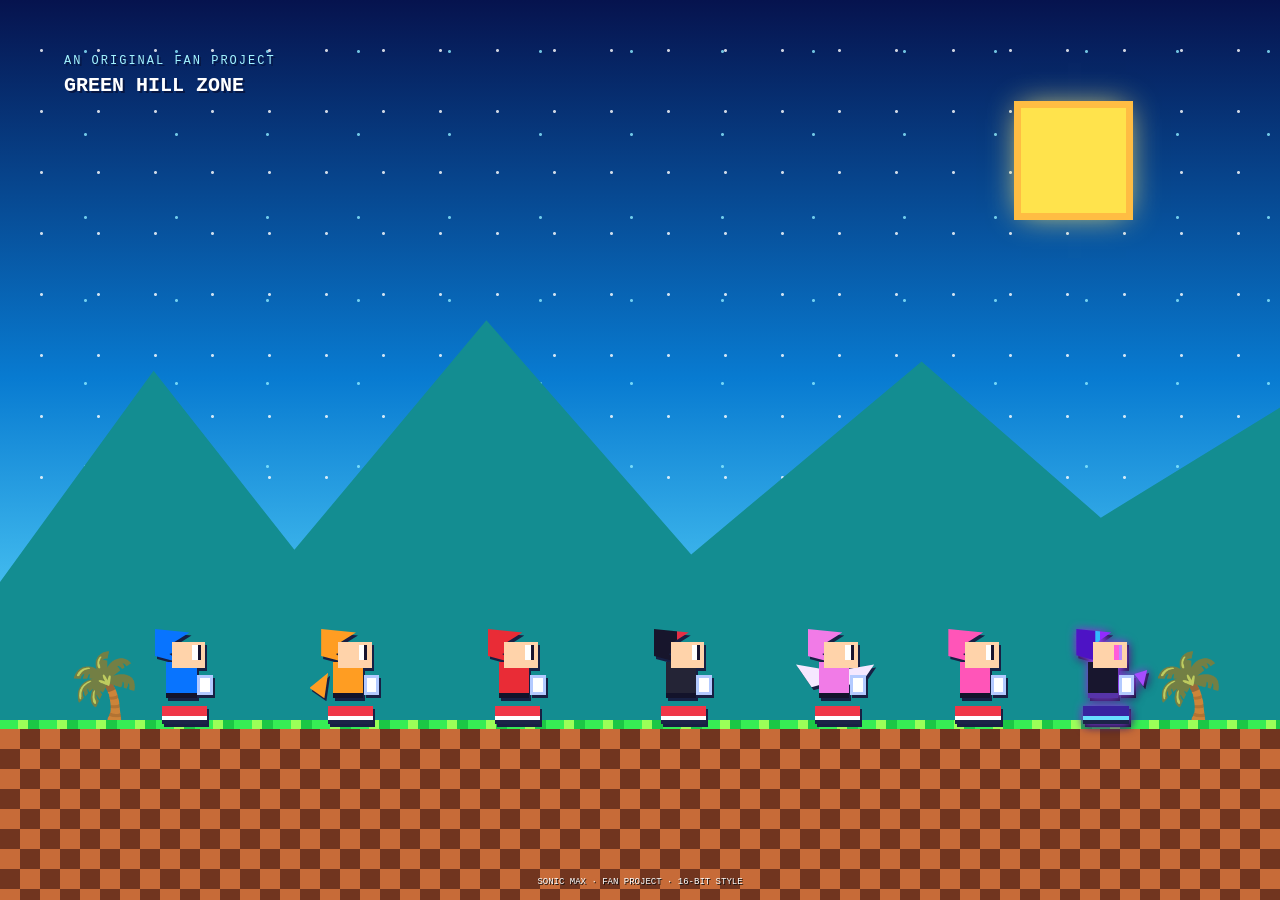
<file: index.html>
<!DOCTYPE html>
<html lang="es">
<head>
  <meta charset="UTF-8">
  <meta name="viewport" content="width=device-width, initial-scale=1">
  <meta name="theme-color" content="#09051f">
  <meta name="description" content="Sonic Max: aventura web 2D de estilo retro de 16 bits.">
  <title>SONIC MAX — 16-Bit Adventure</title>
  <link rel="stylesheet" href="style.css">
</head>

<body>
  <main id="intro" aria-label="Introducción de Sonic Max">

    <div class="stars" aria-hidden="true"></div>
    <div class="sun" aria-hidden="true"></div>

    <div class="scene-title">
      <span>AN ORIGINAL FAN PROJECT</span>
      <strong>GREEN HILL ZONE</strong>
    </div>

    <div class="mountains" aria-hidden="true"></div>

    <div class="palm palm-one" aria-hidden="true">🌴</div>
    <div class="palm palm-two" aria-hidden="true">🌴</div>

    <div class="ground" aria-hidden="true">
      <div class="ground-grass"></div>
      <div class="ground-pattern"></div>
    </div>

    <!-- PERSONAJES -->

    <div class="character sonic" id="sonic"
         aria-label="Sonic">
      <div class="quills"></div>
      <div class="face"><div class="eye"></div></div>
      <div class="body"></div>
      <div class="glove"></div>
      <div class="shoe"></div>
    </div>

    <div class="character tails" id="tails"
         aria-label="Tails">
      <div class="tails-tails"></div>
      <div class="quills"></div>
      <div class="face"><div class="eye"></div></div>
      <div class="body"></div>
      <div class="glove"></div>
      <div class="shoe"></div>
    </div>

    <div class="character knuckles" id="knuckles"
         aria-label="Knuckles">
      <div class="quills"></div>
      <div class="face"><div class="eye"></div></div>
      <div class="body"></div>
      <div class="glove"></div>
      <div class="shoe"></div>
    </div>

    <div class="character shadow" id="shadow"
         aria-label="Shadow">
      <div class="quills"></div>
      <div class="face"><div class="eye"></div></div>
      <div class="body"></div>
      <div class="glove"></div>
      <div class="shoe"></div>
    </div>

    <div class="character rouge" id="rouge"
         aria-label="Rouge">
      <div class="wings"></div>
      <div class="quills"></div>
      <div class="face"><div class="eye"></div></div>
      <div class="body"></div>
      <div class="glove"></div>
      <div class="shoe"></div>
    </div>

    <div class="character amy" id="amy"
         aria-label="Amy">
      <div class="quills"></div>
      <div class="face"><div class="eye"></div></div>
      <div class="body"></div>
      <div class="glove"></div>
      <div class="shoe"></div>
    </div>

    <div class="character sach" id="sach"
         aria-label="Sach">
      <div class="quills"></div>
      <div class="face"><div class="eye"></div></div>
      <div class="body"></div>
      <div class="glove"></div>
      <div class="shoe"></div>
      <div class="energy"></div>
    </div>

    <!-- PANTALLA DEL TÍTULO -->

    <section class="title-screen" id="titleScreen">
      <div class="logo-emblem">✦</div>
      <p class="edition">THE NEXT 16-BIT ADVENTURE</p>

      <h1>SONIC <span>MAX</span></h1>

      <p class="subtitle">
        SIETE PERSONAJES · UNA NUEVA AVENTURA
      </p>

      <button id="continueButton" type="button">
        ▶ PULSA PARA CONTINUAR
      </button>

      <p class="press-note">
        UNA AVENTURA DE SHADOWMAX
      </p>
    </section>

    <p class="copyright">
      SONIC MAX · FAN PROJECT · 16-BIT STYLE
    </p>

  </main>

  <script src="script.js"></script>
</body>
</html>
</file>
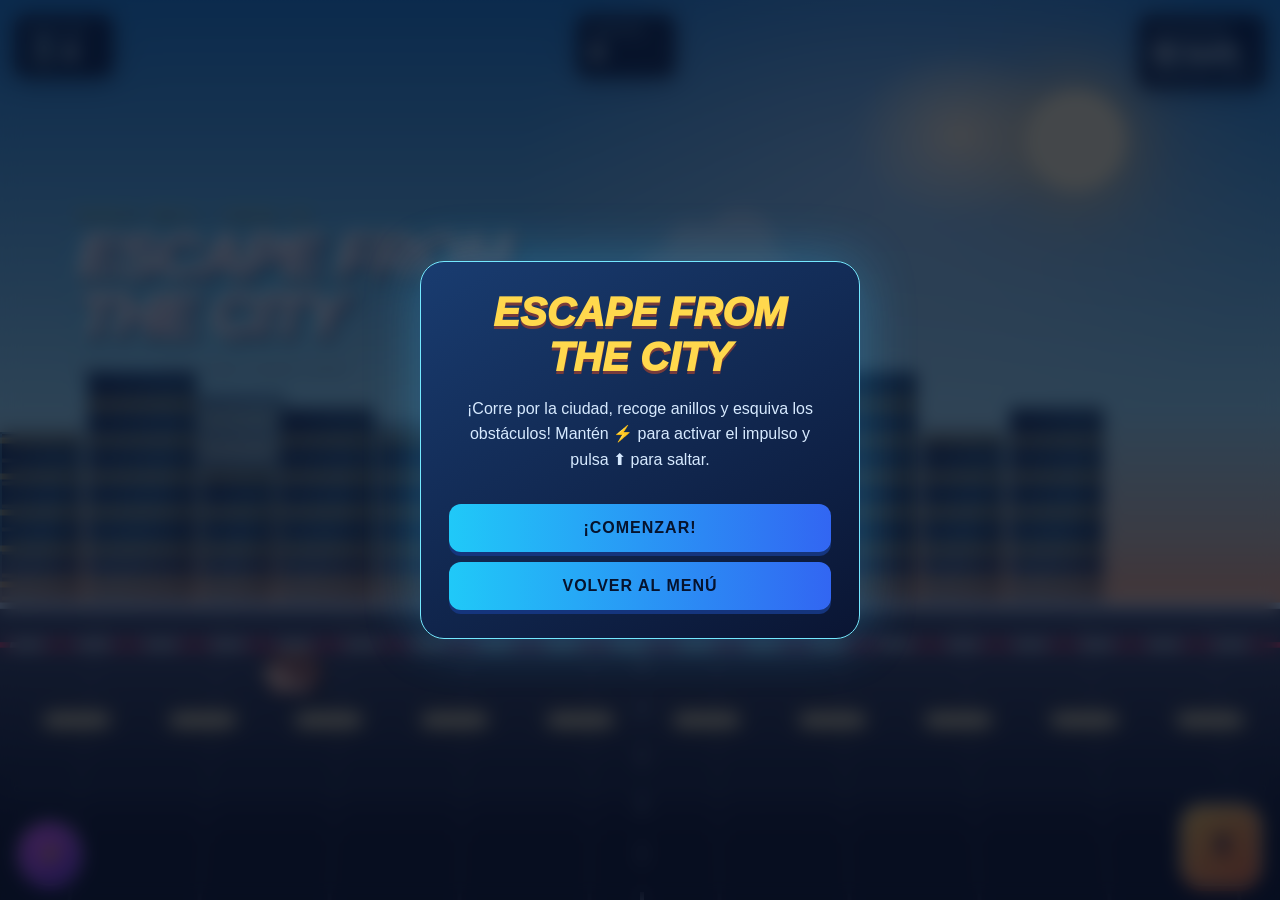
<file: level-1/index.html>
<!DOCTYPE html>
<html lang="es">
<head>
  <meta charset="UTF-8">
  <meta name="viewport" content="width=device-width, initial-scale=1.0, maximum-scale=1.0, user-scalable=no">
  <meta name="theme-color" content="#071329">
  <meta name="description" content="Sonic Max: Escape From the City — Act 1">
  <title>Sonic Max | Escape From the City — ACT 1</title>
  <link rel="stylesheet" href="style.css">
</head>
<body>
  <main id="game" aria-label="Escape From the City, Acto 1">

    <div class="sky-glow"></div>
    <div class="sun"></div>
    <div class="cloud cloud-one"></div>
    <div class="cloud cloud-two"></div>

    <div class="city city-back" aria-hidden="true">
      <div class="building"></div><div class="building"></div>
      <div class="building"></div><div class="building"></div>
      <div class="building"></div><div class="building"></div>
      <div class="building"></div><div class="building"></div>
      <div class="building"></div><div class="building"></div>
    </div>

    <div class="city" aria-hidden="true">
      <div class="building"></div><div class="building"></div>
      <div class="building"></div><div class="building"></div>
      <div class="building"></div><div class="building"></div>
      <div class="building"></div><div class="building"></div>
      <div class="building"></div><div class="building"></div>
      <div class="building"></div><div class="building"></div>
    </div>

    <div class="horizon"></div>

    <div class="road" aria-hidden="true">
      <div class="road-lines"></div>
      <div class="road-edge"></div>
      <div class="lane"></div>
    </div>

    <div id="rings" aria-label="Anillos coleccionables"></div>

    <div id="player" class="running" role="img" aria-label="Personaje">
      🦔
    </div>

    <div id="zone-title">
      <small>SONIC MAX • ZONA 01</small>
      <h1>ESCAPE FROM<br>THE CITY</h1>
      <p>ACT 1 — RUN FOR YOUR LIFE!</p>
    </div>

    <section id="hud" aria-label="Estadísticas">
      <div class="hud-panel">
        <div class="hud-label">ANILLOS</div>
        <div class="hud-value">💍 <span id="ring-count">0</span></div>
      </div>

      <div class="hud-panel">
        <div class="hud-label">PUNTOS</div>
        <div class="hud-value" id="score">0</div>
      </div>

      <div class="hud-panel">
        <div class="hud-label">VELOCIDAD</div>
        <div class="hud-value"><span id="speed">90</span> km/h</div>
        <div class="hud-label">IMPULSO <span id="boost-value">100%</span></div>
      </div>
    </section>

    <div id="progress-wrap" aria-label="Progreso del nivel">
      <div id="progress"></div>
    </div>

    <div id="toast" aria-live="polite"></div>
    <div id="flash"></div>

    <section id="controls" aria-label="Controles del juego">
      <div class="control-group">
        <button id="boost" class="control-btn" type="button"
          aria-label="Mantener para activar impulso">⚡</button>
      </div>

      <div class="control-group">
        <button id="jump" class="control-btn" type="button"
          aria-label="Saltar">⬆</button>
      </div>
    </section>

    <section id="overlay" role="dialog" aria-modal="true"
      aria-labelledby="modal-title">
      <div class="modal">
        <h2 id="modal-title">ESCAPE FROM THE CITY</h2>
        <p id="modal-message">
          ¡Corre por la ciudad, recoge anillos y esquiva los obstáculos!
          Mantén ⚡ para activar el impulso y pulsa ⬆ para saltar.
        </p>
        <button id="start-button" class="menu-btn" type="button">
          ¡COMENZAR!
        </button>
        <button id="secondary-button" class="menu-btn" type="button">
          VOLVER AL MENÚ
        </button>
      </div>
    </section>

  </main>

  <script src="game.js" defer></script>
</body>
</html>
</file>
<file: style.css>
:root {
  --night: #09051f;
  --blue: #087bff;
  --cyan: #4ceaff;
  --purple: #922bff;
  --yellow: #ffe34c;
  --ground: #a64b28;
}

* {
  box-sizing: border-box;
}

html,
body {
  width: 100%;
  min-height: 100%;
  margin: 0;
}

body {
  background: var(--night);
  color: white;
  font-family: "Courier New", monospace;
}

button {
  font: inherit;
}

#intro {
  position: relative;
  width: 100%;
  height: 100svh;
  min-height: 440px;
  overflow: hidden;
  isolation: isolate;
  background: linear-gradient(
    #06134e 0%,
    #087bd1 42%,
    #62dfff 78%,
    #baf6ff 100%
  );
  image-rendering: pixelated;
}

/* CIELO */

.stars {
  position: absolute;
  inset: 0;
  opacity: .8;
  background-image:
    radial-gradient(circle, white 1px, transparent 2px),
    radial-gradient(circle, #8beaff 1px, transparent 2px);
  background-size: 57px 61px, 91px 83px;
  background-position: 13px 20px, 40px 10px;
}

.sun {
  position: absolute;
  top: 12%;
  right: 12%;
  width: clamp(50px, 10vw, 105px);
  aspect-ratio: 1;
  background: var(--yellow);
  box-shadow:
    0 0 0 7px #ffbd43,
    0 0 30px #ffed77;
}

.scene-title {
  position: absolute;
  top: 6%;
  left: 5%;
  display: flex;
  flex-direction: column;
  gap: 6px;
  text-shadow: 2px 2px #071744;
  z-index: 1;
}

.scene-title span {
  font-size: clamp(8px, 1.5vw, 12px);
  color: #a4f4ff;
  letter-spacing: 2px;
}

.scene-title strong {
  font-size: clamp(11px, 2.4vw, 20px);
}

/* MONTAÑAS */

.mountains {
  position: absolute;
  inset: 31% 0 18%;
  background: #138d91;
  clip-path: polygon(
    0 66%, 12% 20%, 23% 59%,
    38% 9%, 54% 60%, 72% 18%,
    86% 52%, 100% 28%,
    100% 100%, 0 100%
  );
}

.palm {
  position: absolute;
  z-index: 1;
  font-size: clamp(30px, 6vw, 65px);
  filter: saturate(.8);
}

.palm-one {
  left: 5%;
  bottom: 19%;
}

.palm-two {
  right: 4%;
  bottom: 19%;
}

/* SUELO */

.ground {
  position: absolute;
  z-index: 2;
  bottom: 0;
  height: 20%;
  width: 100%;
  background: var(--ground);
  border-top: 9px solid #287d35;
}

.ground-grass {
  position: absolute;
  top: -9px;
  height: 9px;
  width: 100%;
  background: repeating-linear-gradient(
    90deg,
    #36ed54 0 18px,
    #9bff58 18px 28px,
    #1bc745 28px 39px
  );
}

.ground-pattern {
  position: absolute;
  inset: 0;
  background:
    repeating-conic-gradient(
      #71351f 0% 25%,
      #c76b38 0% 50%
    ) 0 0 / 40px 40px;
}

/* PERSONAJES */

.character {
  position: absolute;
  z-index: 3;
  bottom: 20%;
  left: -100px;
  width: clamp(34px, 5.3vw, 58px);
  height: clamp(57px, 9vw, 91px);
  --fur: var(--blue);
  filter: drop-shadow(2px 3px 0 #172044);
  image-rendering: pixelated;
}

.character .body {
  position: absolute;
  top: 36%;
  left: 22%;
  width: 52%;
  height: 40%;
  background: var(--fur);
  border-bottom: 5px solid #13132b;
}

.character .face {
  position: absolute;
  z-index: 2;
  top: 14%;
  left: 31%;
  width: 58%;
  height: 29%;
  background: #ffd3aa;
}

.character .eye {
  position: absolute;
  top: 12%;
  right: 13%;
  width: 25%;
  height: 56%;
  background: white;
  border-right: 3px solid #17132e;
}

.character .quills {
  position: absolute;
  top: 0;
  left: 2%;
  width: 60%;
  height: 38%;
  background: var(--fur);
  clip-path: polygon(
    0 0, 100% 10%, 53% 40%,
    100% 53%, 42% 72%, 82% 100%,
    0 78%
  );
}

.character .glove {
  position: absolute;
  z-index: 3;
  top: 51%;
  right: -2%;
  width: 27%;
  height: 21%;
  background: white;
  border: 3px solid #b3caff;
}

.character .shoe {
  position: absolute;
  bottom: 0;
  left: 14%;
  width: 78%;
  height: 15%;
  background: #f03747;
  border-bottom: 4px solid white;
  box-shadow: 0 4px 0 #1b2448;
}

.sonic {
  --fur: #0874ff;
}

.tails {
  --fur: #ff9d22;
}

.tails-tails {
  position: absolute;
  top: 48%;
  left: -18%;
  width: 32%;
  height: 28%;
  background: #ff9d22;
  clip-path: polygon(100% 0, 80% 100%, 0 60%);
}

.knuckles {
  --fur: #e92c36;
}

.shadow {
  --fur: #242436;
}

.shadow .quills {
  background: linear-gradient(90deg, #17152c 65%, #e52e45 66%);
}

.rouge {
  --fur: #f17be7;
}

.wings {
  position: absolute;
  top: 39%;
  left: -18%;
  width: 135%;
  height: 25%;
  background: #f5e8ff;
  clip-path: polygon(50% 30%, 0 0, 20% 100%, 50% 70%,
    80% 100%, 100% 0);
}

.amy {
  --fur: #ff55b8;
}

.sach {
  --fur: #7625ee;
  filter:
    drop-shadow(0 0 5px #9d47ff)
    drop-shadow(2px 3px 0 #11102d);
}

.sach .quills {
  background: linear-gradient(
    90deg, #4d13c5 0 55%, #31baff 56% 69%, #922bff 70%
  );
  clip-path: polygon(
    0 0, 100% 10%, 63% 36%, 100% 49%,
    49% 64%, 85% 100%, 0 76%
  );
}

.sach .body {
  background: #18162e;
  border-bottom-color: #5634a8;
}

.sach .shoe {
  background: #3824a0;
  border-bottom-color: #68dfff;
}

.sach .eye {
  background: #ff5cda;
  border-right-color: #bb8aff;
}

.energy {
  position: absolute;
  top: 45%;
  right: -24%;
  width: 22%;
  height: 18%;
  background: #a64cff;
  box-shadow: 0 0 10px #8e38ff;
  clip-path: polygon(0 25%, 100% 0, 70% 100%);
}

/* ENTRADAS */

@keyframes sonicEnter {
  from { left: -100px; }
  to { left: 12%; }
}

@keyframes tailsEnter {
  from { left: -100px; }
  to { left: 25%; }
}

@keyframes knucklesEnter {
  from { left: -100px; }
  to { left: 38%; }
}

@keyframes shadowEnter {
  from { left: -100px; }
  to { left: 51%; }
}

@keyframes rougeEnter {
  from { left: -100px; }
  to { left: 63%; }
}

@keyframes amyEnter {
  from { left: -100px; }
  to { left: 74%; }
}

@keyframes sachEnter {
  from { left: -100px; }
  to { left: 84%; }
}

/* LOGO Y TÍTULO */

.title-screen {
  position: absolute;
  z-index: 5;
  inset: 0;
  display: flex;
  flex-direction: column;
  align-items: center;
  justify-content: center;
  padding: 20px;
  text-align: center;
  background:
    radial-gradient(ellipse at center, #182b74, #09051f 72%);
  opacity: 0;
  animation: titleReveal 1s 4s forwards;
}

.logo-emblem {
  color: var(--cyan);
  font-size: 30px;
  text-shadow: 0 0 20px var(--cyan);
}

.edition {
  color: #75eaff;
  font-size: clamp(9px, 2vw, 15px);
  letter-spacing: 3px;
}

h1 {
  margin: 12px 0;
  font-size: clamp(44px, 11vw, 96px);
  font-weight: 1000;
  font-style: italic;
  letter-spacing: -4px;
  color: white;
  text-shadow:
    4px 4px #1760cf,
    8px 8px #080a2c;
}

h1 span {
  color: var(--yellow);
  text-shadow:
    4px 4px #ed4b31,
    8px 8px #080a2c;
}

.subtitle {
  color: #a5ccff;
  font-size: clamp(8px, 2vw, 13px);
  letter-spacing: 1px;
}

.title-screen button {
  margin-top: 24px;
  padding: 14px 18px;
  border: 3px solid white;
  background: #7a2bff;
  color: white;
  font-size: clamp(10px, 2.4vw, 15px);
  font-weight: bold;
  cursor: pointer;
  box-shadow: 5px 5px 0 #211052;
}

.title-screen button:hover {
  background: #a44cff;
  transform: translateY(-2px);
}

.title-screen button:focus-visible {
  outline: 3px solid var(--yellow);
  outline-offset: 4px;
}

.press-note {
  color: #8495d5;
  font-size: 9px;
  letter-spacing: 2px;
}

.copyright {
  position: absolute;
  z-index: 6;
  bottom: 4px;
  left: 0;
  width: 100%;
  text-align: center;
  font-size: 9px;
  color: white;
  text-shadow: 1px 1px #111;
}

@keyframes titleReveal {
  to { opacity: 1; }
}

/* MÓVILES */

@media (max-width: 520px) {
  .scene-title {
    top: 4%;
    left: 4%;
  }

  .character {
    width: 36px;
    height: 60px;
  }

  .ground {
    height: 17%;
  }

  .palm {
    font-size: 30px;
  }

  .title-screen {
    padding: 12px;
  }

  h1 {
    letter-spacing: -2px;
  }
}

@media (prefers-reduced-motion: reduce) {
  *,
  *::before,
  *::after {
    animation-duration: 0.01ms !important;
    animation-delay: 0ms !important;
    animation-iteration-count: 1 !important;
  }
}
</file>
<file: level-1/style.css>
* {
  box-sizing: border-box;
  margin: 0;
  padding: 0;
}

:root {
  color-scheme: dark;
  --cyan: #54efff;
  --gold: #ffd84d;
  --glass: rgba(8, 18, 44, .78);
}

html,
body {
  width: 100%;
  min-height: 100%;
  overflow: hidden;
  font-family: Arial, Helvetica, sans-serif;
  background: #071329;
  color: white;
  overscroll-behavior: none;
  user-select: none;
  -webkit-user-select: none;
  touch-action: manipulation;
}

button {
  font: inherit;
  color: inherit;
  cursor: pointer;
  -webkit-tap-highlight-color: transparent;
}

#game {
  position: relative;
  width: 100%;
  height: 100vh;
  height: 100dvh;
  min-height: 420px;
  overflow: hidden;
  isolation: isolate;
  background:
    radial-gradient(ellipse at 75% 15%, #fff6c4 0%, transparent 8%),
    linear-gradient(#2589d6 0%, #a4e7f9 45%, #f8bc8d 70%, #34476b 100%);
}

.sky-glow {
  position: absolute;
  inset: 0;
  pointer-events: none;
  background:
    radial-gradient(ellipse at 70% 20%, rgba(255,255,255,.4), transparent 30%),
    linear-gradient(180deg, transparent 45%, rgba(255,147,107,.25));
}

.cloud {
  position: absolute;
  width: 150px;
  height: 30px;
  border-radius: 50px;
  background: rgba(255,255,255,.72);
  filter: blur(2px);
  animation: cloud-drift 28s linear infinite;
}

.cloud::before,
.cloud::after {
  content: "";
  position: absolute;
  bottom: 8px;
  border-radius: 50%;
  background: inherit;
}

.cloud::before {
  left: 25px;
  width: 52px;
  height: 52px;
}

.cloud::after {
  left: 65px;
  width: 70px;
  height: 65px;
}

.cloud-one {
  top: 13%;
  left: -180px;
}

.cloud-two {
  top: 28%;
  left: 50%;
  opacity: .55;
  animation-duration: 40s;
}

@keyframes cloud-drift {
  to { transform: translateX(calc(100vw + 350px)); }
}

.sun {
  position: absolute;
  width: 100px;
  height: 100px;
  right: 12%;
  top: 10%;
  border-radius: 50%;
  background: #fff8cc;
  box-shadow: 0 0 60px #ffe8a1, 0 0 130px #ffb86b;
}

.city {
  position: absolute;
  left: 0;
  right: 0;
  bottom: 32%;
  height: 42%;
  display: flex;
  align-items: end;
  gap: 5px;
  animation: city-scroll 12s linear infinite;
  will-change: transform;
}

.city-back {
  opacity: .48;
  bottom: 35%;
  transform: scale(.8);
  transform-origin: bottom;
  filter: blur(1px);
  animation-duration: 24s;
}

.building {
  position: relative;
  flex: 0 0 82px;
  height: var(--h, 180px);
  border: 2px solid rgba(130,225,255,.35);
  background:
    repeating-linear-gradient(
      90deg,
      transparent 0 15px,
      rgba(115,219,255,.12) 16px 18px
    ),
    repeating-linear-gradient(
      0deg,
      transparent 0 22px,
      rgba(255,222,111,.8) 23px 28px,
      transparent 29px 36px
    ),
    linear-gradient(110deg, #142f59, #285c8a 55%, #142b52);
  box-shadow: inset -12px 0 20px rgba(0,0,0,.28);
}

.building:nth-child(2n) {
  --h: 240px;
  flex-basis: 110px;
  background-color: #34527a;
}

.building:nth-child(3n) {
  --h: 145px;
  flex-basis: 72px;
}

.building:nth-child(4n) {
  --h: 205px;
  flex-basis: 95px;
}

.building::after {
  content: "";
  position: absolute;
  inset: 0;
  background: repeating-linear-gradient(
    0deg,
    transparent 0 9px,
    rgba(255,244,172,.65) 10px 13px,
    transparent 14px 23px
  );
  opacity: .5;
}

@keyframes city-scroll {
  from { translate: 0 0; }
  to { translate: -50% 0; }
}

.horizon {
  position: absolute;
  bottom: 30%;
  width: 100%;
  height: 10%;
  background: linear-gradient(180deg, transparent, rgba(255,153,112,.5));
}

.road {
  position: absolute;
  bottom: 0;
  left: -10%;
  width: 120%;
  height: 35%;
  overflow: hidden;
  background:
    linear-gradient(180deg, #48546b, #151c2b 80%);
  border-top: 7px solid #d3efff;
  box-shadow: 0 -10px 35px rgba(255,219,159,.3);
  transform: perspective(500px) rotateX(5deg);
  transform-origin: bottom;
}

.road::before {
  content: "";
  position: absolute;
  inset: 0;
  background:
    repeating-linear-gradient(
      90deg,
      transparent 0 65px,
      rgba(255,255,255,.08) 66px 69px,
      transparent 70px 130px
    );
}

.road-lines {
  position: absolute;
  top: 38%;
  left: -100%;
  width: 300%;
  height: 9px;
  background: repeating-linear-gradient(
    90deg,
    #fff6c9 0 65px,
    transparent 65px 130px
  );
  filter: drop-shadow(0 0 8px #ffd85a);
  animation: road-move .6s linear infinite;
}

.road-edge {
  position: absolute;
  top: 12%;
  left: -100%;
  width: 300%;
  height: 6px;
  background: repeating-linear-gradient(
    90deg,
    #ff476d 0 35px,
    #fff 35px 70px
  );
  animation: road-move 1.1s linear infinite;
}

@keyframes road-move {
  to { transform: translateX(130px); }
}

.lane {
  position: absolute;
  top: 0;
  bottom: 0;
  left: 50%;
  width: 4px;
  opacity: .45;
  background: repeating-linear-gradient(
    180deg,
    #dceeff 0 22px,
    transparent 22px 50px
  );
}

#rings {
  position: absolute;
  inset: 0;
  pointer-events: none;
}

.ring {
  position: absolute;
  width: 29px;
  height: 29px;
  border: 6px solid #ffdf4d;
  border-radius: 50%;
  box-shadow:
    0 0 5px #fff,
    0 0 14px #ffca27,
    inset 0 0 5px #fff;
  animation: ring-spin .5s linear infinite alternate;
}

@keyframes ring-spin {
  from { transform: scaleX(1); }
  to { transform: scaleX(.3); }
}

#player {
  position: absolute;
  z-index: 5;
  left: 20%;
  bottom: 22%;
  width: 62px;
  height: 72px;
  display: grid;
  place-items: center;
  font-size: 58px;
  line-height: 1;
  filter: drop-shadow(0 5px 5px rgba(0,0,0,.5));
  will-change: transform, bottom;
  transition: filter .15s;
}

#player.running {
  animation: player-run .13s infinite alternate;
}

#player.jumping {
  animation: none;
}

#player.hit {
  filter: brightness(2) drop-shadow(0 0 15px #ff4747);
}

@keyframes player-run {
  from { rotate: -5deg; }
  to { rotate: 5deg; }
}

.obstacle {
  position: absolute;
  z-index: 4;
  bottom: 17%;
  width: 54px;
  height: 58px;
  display: grid;
  place-items: center;
  font-size: 42px;
  filter: drop-shadow(0 5px 3px #0008);
}

#hud {
  position: absolute;
  z-index: 10;
  top: 14px;
  left: 14px;
  right: 14px;
  display: flex;
  justify-content: space-between;
  align-items: start;
  gap: 8px;
  pointer-events: none;
}

.hud-panel {
  padding: 10px 14px;
  min-width: 100px;
  border: 1px solid rgba(139,231,255,.55);
  border-radius: 12px;
  background: var(--glass);
  box-shadow: 0 5px 25px #06112655;
  backdrop-filter: blur(10px);
}

.hud-label {
  color: #a7dff5;
  font-size: 10px;
  font-weight: 800;
  letter-spacing: 2px;
}

.hud-value {
  margin-top: 4px;
  font-size: 23px;
  font-weight: 900;
  text-shadow: 0 0 12px #48dfff88;
}

#zone-title {
  position: absolute;
  z-index: 6;
  top: 23%;
  left: 6%;
  max-width: 90%;
  color: white;
  text-shadow: 3px 4px 0 #1a2c57, 0 0 22px #48dfff;
  pointer-events: none;
}

#zone-title small {
  display: block;
  margin-bottom: 6px;
  color: #ffe16b;
  font-weight: 900;
  letter-spacing: 5px;
}

#zone-title h1 {
  font-size: clamp(27px, 6vw, 62px);
  line-height: .95;
  font-style: italic;
  font-weight: 1000;
  letter-spacing: -2px;
}

#zone-title p {
  margin-top: 12px;
  font-size: 13px;
  letter-spacing: 3px;
}

#controls {
  position: absolute;
  z-index: 12;
  left: 0;
  right: 0;
  bottom: max(14px, env(safe-area-inset-bottom));
  display: flex;
  justify-content: space-between;
  align-items: end;
  padding: 0 18px;
  pointer-events: none;
}

.control-group {
  display: flex;
  gap: 12px;
  pointer-events: auto;
}

.control-btn {
  width: 68px;
  height: 68px;
  border: 2px solid rgba(255,255,255,.65);
  border-radius: 22px;
  background: linear-gradient(145deg, #246fd9, #152d68);
  box-shadow: 0 5px 0 #0c1b42, inset 0 1px 8px #ffffff50;
  font-size: 28px;
  font-weight: 900;
  touch-action: none;
}

.control-btn:active {
  transform: translateY(4px);
  box-shadow: 0 1px 0 #0c1b42;
}

#jump {
  width: 82px;
  height: 82px;
  border-color: #fff0a0;
  background: linear-gradient(145deg, #ffc94d, #ef692d);
  box-shadow: 0 5px 0 #8b321b, inset 0 1px 8px #ffffff75;
  color: #241332;
}

#boost {
  width: 64px;
  height: 64px;
  border-radius: 50%;
  background: linear-gradient(145deg, #f55fff, #7135db);
  box-shadow: 0 5px 0 #34156f;
  font-size: 22px;
}

#overlay {
  position: absolute;
  z-index: 20;
  inset: 0;
  display: grid;
  place-items: center;
  padding: 24px;
  background: rgba(3, 10, 29, .74);
  backdrop-filter: blur(9px);
}

#overlay.hidden {
  display: none;
}

.modal {
  width: min(440px, 100%);
  padding: 28px;
  text-align: center;
  border: 1px solid #74e8ff;
  border-radius: 24px;
  background: linear-gradient(150deg, #193c70, #0a1533);
  box-shadow: 0 0 55px #36baff55;
}

.modal h2 {
  font-size: clamp(26px, 7vw, 40px);
  font-weight: 1000;
  font-style: italic;
  color: var(--gold);
  text-shadow: 0 3px #773b3b;
}

.modal p {
  margin: 16px 0 22px;
  color: #d7eaff;
  line-height: 1.6;
}

.menu-btn {
  width: 100%;
  padding: 15px;
  margin-top: 10px;
  border: 0;
  border-radius: 12px;
  background: linear-gradient(90deg, #20c9f8, #3266f2);
  color: #06132d;
  font-weight: 900;
  letter-spacing: 1px;
  box-shadow: 0 4px 0 #15357d;
}

.menu-btn:active {
  transform: translateY(3px);
  box-shadow: 0 1px 0 #15357d;
}

#progress-wrap {
  position: absolute;
  z-index: 8;
  left: 14px;
  right: 14px;
  bottom: 12%;
  height: 7px;
  overflow: hidden;
  border-radius: 20px;
  background: #07142eaa;
  border: 1px solid #ffffff66;
}

#progress {
  width: 0%;
  height: 100%;
  border-radius: inherit;
  background: linear-gradient(90deg, #43f3ff, #fff06a);
  box-shadow: 0 0 12px #51efff;
}

#toast {
  position: absolute;
  z-index: 15;
  top: 38%;
  left: 50%;
  transform: translate(-50%, -50%);
  color: #fff4a5;
  font-size: 24px;
  font-weight: 1000;
  font-style: italic;
  text-shadow: 0 3px 0 #532a78, 0 0 18px #ffe84d;
  pointer-events: none;
  opacity: 0;
}

#toast.show {
  animation: toast-pop .8s ease-out forwards;
}

@keyframes toast-pop {
  0% { opacity: 0; translate: 0 20px; scale: .7; }
  25% { opacity: 1; translate: 0 0; scale: 1.15; }
  75% { opacity: 1; }
  100% { opacity: 0; translate: 0 -35px; scale: 1; }
}

#flash {
  position: absolute;
  z-index: 14;
  inset: 0;
  background: white;
  opacity: 0;
  pointer-events: none;
}

#flash.active {
  animation: flash-hit .25s ease-out;
}

@keyframes flash-hit {
  0% { opacity: .75; }
  100% { opacity: 0; }
}

@media (max-width: 520px) {
  .hud-panel {
    min-width: 82px;
    padding: 8px 10px;
  }

  .hud-value {
    font-size: 19px;
  }

  #zone-title {
    top: 25%;
  }

  #zone-title p {
    font-size: 10px;
    letter-spacing: 2px;
  }

  .control-btn {
    width: 58px;
    height: 58px;
    border-radius: 18px;
  }

  #jump {
    width: 72px;
    height: 72px;
  }

  #boost {
    width: 54px;
    height: 54px;
  }

  .building {
    flex-basis: 62px;
  }
}

@media (prefers-reduced-motion: reduce) {
  .cloud,
  .city,
  .road-lines,
  .road-edge,
  .ring,
  #player.running {
    animation-duration: 2s;
  }
}
</file>
